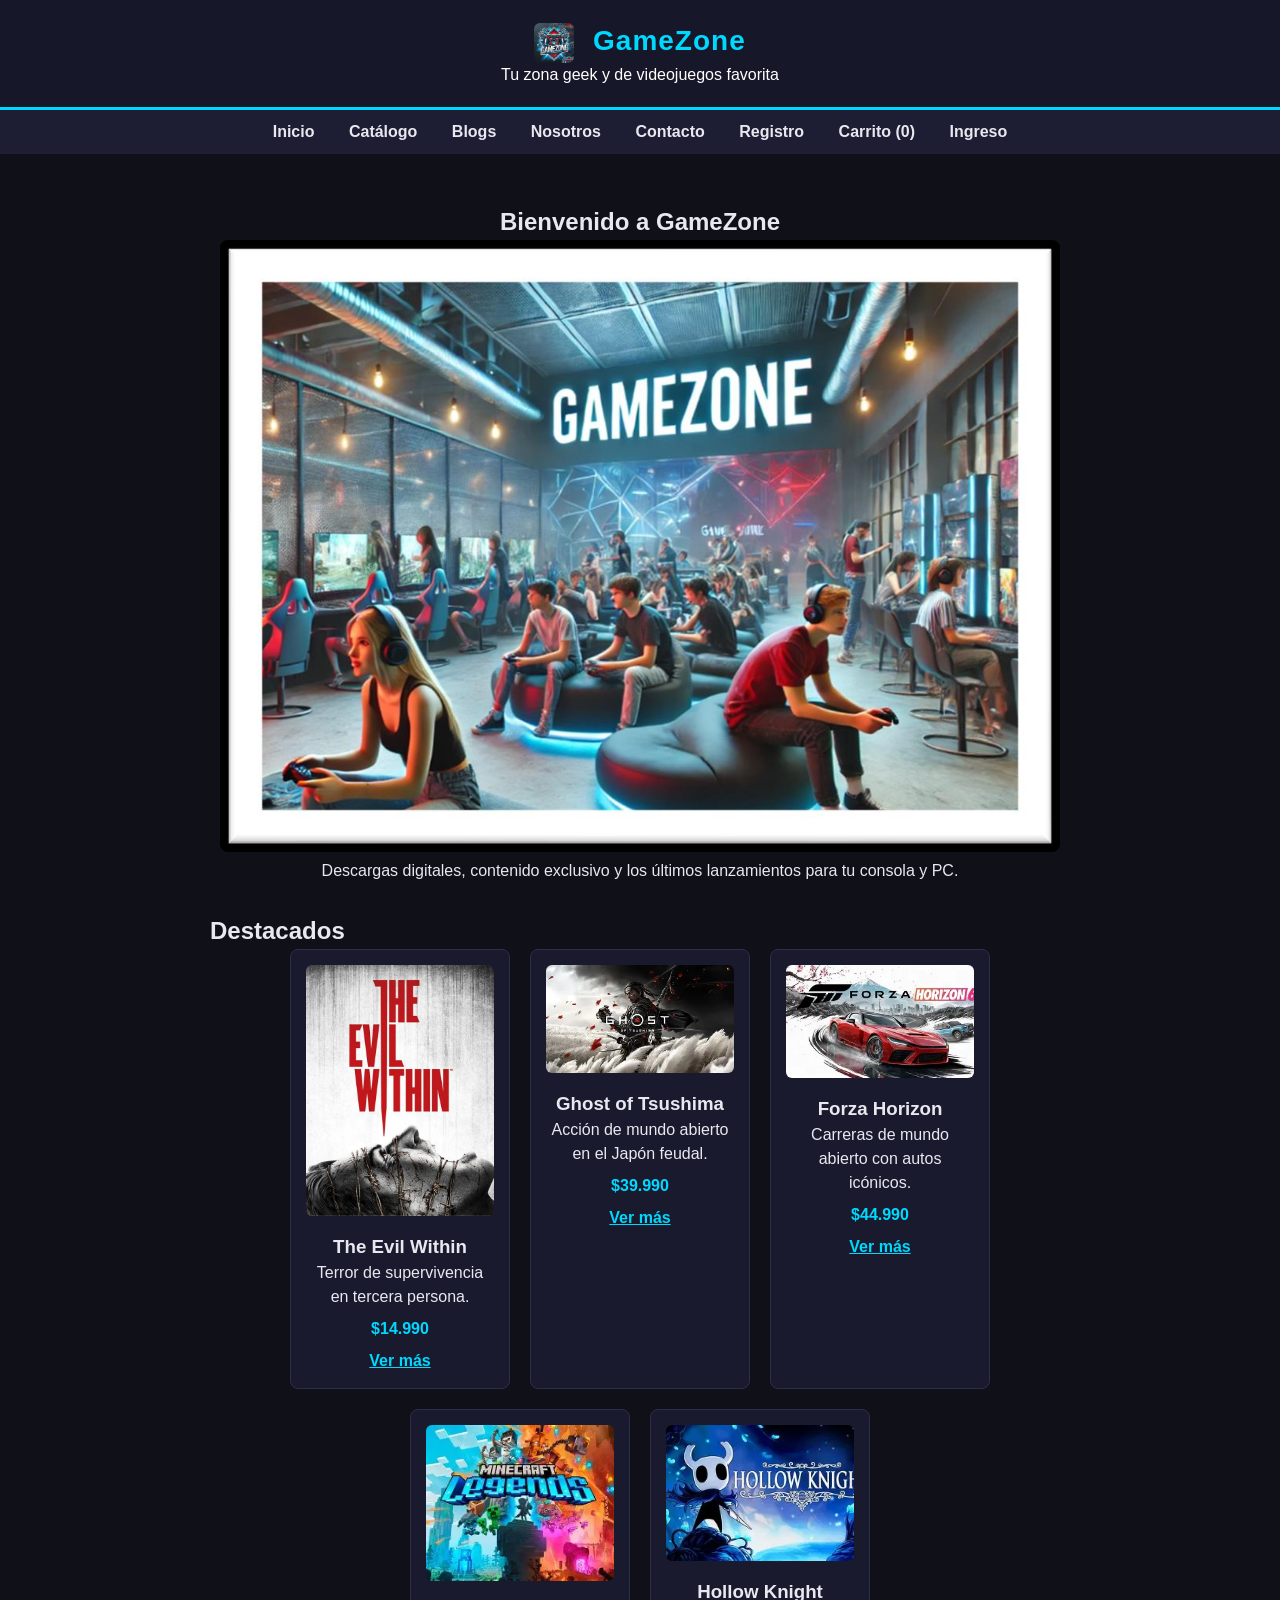
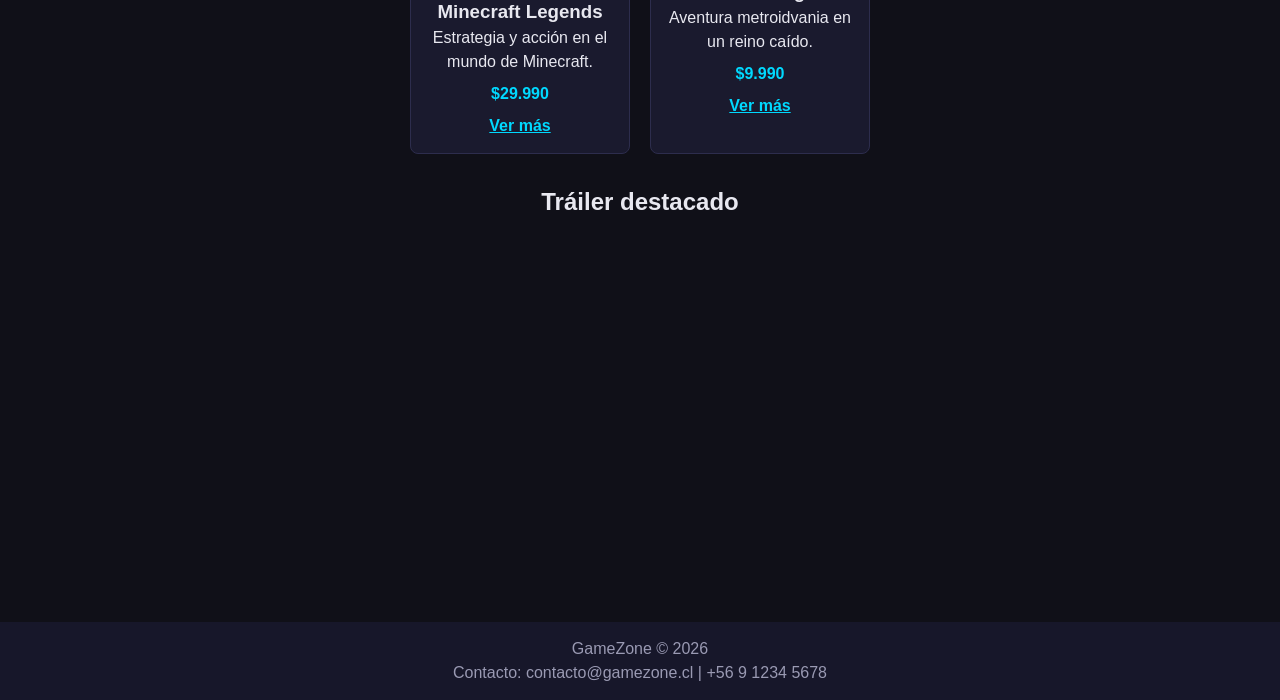
<file: index.html>
<!DOCTYPE html>
<html lang="es">
<head>
  <meta charset="UTF-8">
  <meta name="viewport" content="width=device-width, initial-scale=1.0">
  <title>GameZone - Inicio</title>
  <link rel="stylesheet" href="style.css">
</head>
<body>

  <header>
    <h1><img src="images/logo-gamezone.jpg" alt="Logo GameZone" class="logo"> GameZone</h1>
    <p>Tu zona geek y de videojuegos favorita</p>
  </header>

  <nav>
    <a href="index.html">Inicio</a>
    <a href="catalogo.html">Catálogo</a>
    <a href="blogs.html">Blogs</a>
    <a href="nosotros.html">Nosotros</a>
    <a href="contacto.html">Contacto</a>
    <a href="registro.html">Registro</a>
    <a href="carrito.html">Carrito (<span id="carrito-contador">0</span>)</a>
    <a href="ingreso.html" id="nav-ingreso">Ingreso</a>
  </nav>

  <main>
      <section class="hero">
      <h2>Bienvenido a GameZone</h2>
      <img src="images/hero-gamezone.jpg" alt="Jóvenes jugando videojuegos en la tienda GameZone">
      <p>Descargas digitales, contenido exclusivo y los últimos lanzamientos para tu consola y PC.</p>
    </section>

       <section>
      <h2>Destacados</h2>
      <div class="juegos-grid">
        <article class="juego-card">
          <img src="images/juego-evil-within.jpg" alt="Portada de The Evil Within">
          <h3>The Evil Within</h3>
          <p>Terror de supervivencia en tercera persona.</p>
          <p class="precio">$14.990</p>
          <a href="catalogo.html#evil-within">Ver más</a>
        </article>

        <article class="juego-card">
          <img src="images/juego-ghost-tsushima.jpg" alt="Portada de Ghost of Tsushima">
          <h3>Ghost of Tsushima</h3>
          <p>Acción de mundo abierto en el Japón feudal.</p>
          <p class="precio">$39.990</p>
          <a href="catalogo.html#ghost-tsushima">Ver más</a>
        </article>

        <article class="juego-card">
          <img src="images/juego-forza-horizon.jpg" alt="Portada de Forza Horizon">
          <h3>Forza Horizon</h3>
          <p>Carreras de mundo abierto con autos icónicos.</p>
          <p class="precio">$44.990</p>
          <a href="catalogo.html#forza-horizon">Ver más</a>
        </article>

        <article class="juego-card">
          <img src="images/juego-minecraft-legends.jpg" alt="Portada de Minecraft Legends">
          <h3>Minecraft Legends</h3>
          <p>Estrategia y acción en el mundo de Minecraft.</p>
          <p class="precio">$29.990</p>
          <a href="catalogo.html#minecraft-legends">Ver más</a>
        </article>

        <article class="juego-card">
          <img src="images/juego-hollow-knight.jpg" alt="Portada de Hollow Knight">
          <h3>Hollow Knight</h3>
          <p>Aventura metroidvania en un reino caído.</p>
          <p class="precio">$9.990</p>
          <a href="catalogo.html#hollow-knight">Ver más</a>
        </article>
      </div>
    </section>

    <section class="trailer">
      <h2>Tráiler destacado</h2>
      <iframe width="560" height="315" src="https://www.youtube.com/embed/MmB9b5njVbA" title="Tráiler destacado" allowfullscreen></iframe>
    </section>
  </main>

  <footer>
    <p>GameZone &copy 2026</p>
    <p>Contacto: contacto@gamezone.cl | +56 9 1234 5678</p>
  </footer>

  <script src="carrito-core.js"></script>
  <script src="sesion.js"></script>
</body>
</html>
</file>
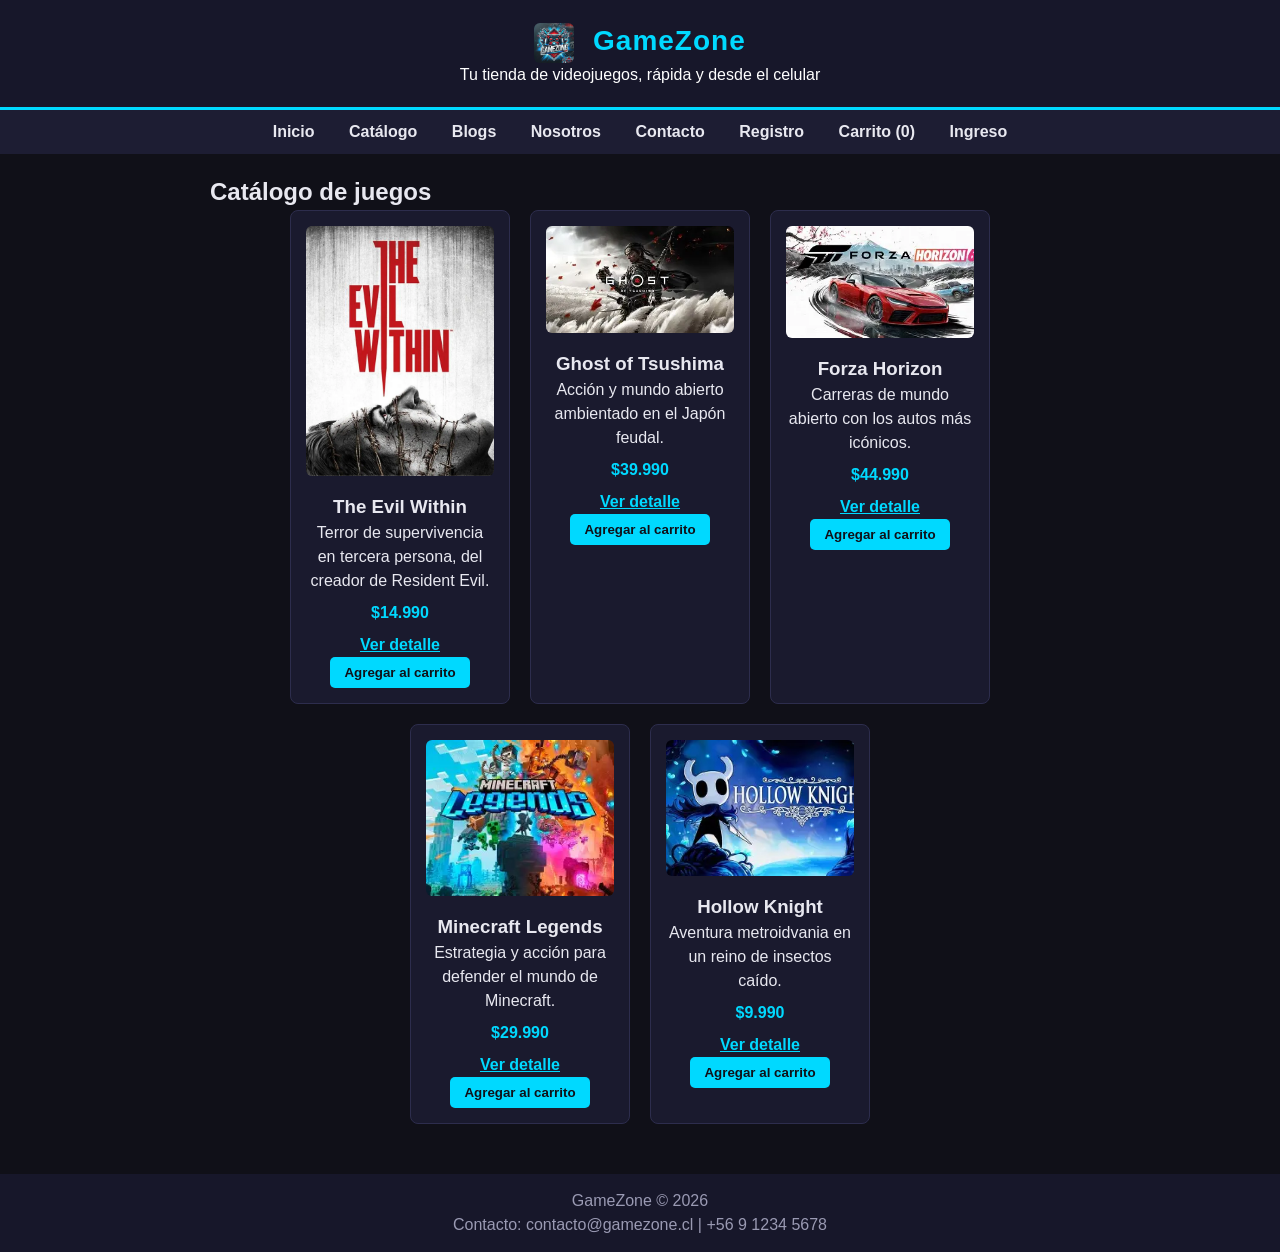
<file: catalogo.html>
<!DOCTYPE html>
<html lang="es">
<head>
  <meta charset="UTF-8">
  <meta name="viewport" content="width=device-width, initial-scale=1.0">
  <title>GameZone - Catálogo</title>
  <link rel="stylesheet" href="style.css">
</head>
<body>

  <header>
    <h1><img src="images/logo-gamezone.jpg" alt="Logo GameZone" class="logo"> GameZone</h1>
    <p>Tu tienda de videojuegos, rápida y desde el celular</p>
  </header>

  <nav>
    <a href="index.html">Inicio</a>
    <a href="catalogo.html">Catálogo</a>
    <a href="blogs.html">Blogs</a>
    <a href="nosotros.html">Nosotros</a>
    <a href="contacto.html">Contacto</a>
    <a href="registro.html">Registro</a>
    <a href="carrito.html">Carrito (<span id="carrito-contador">0</span>)</a>
    <a href="ingreso.html" id="nav-ingreso">Ingreso</a>
  </nav>

  <main>
    <section>
      <h2>Catálogo de juegos</h2>
      <div class="juegos-grid">
        <article class="juego-card" id="evil-within">
          <img src="images/juego-evil-within.jpg" alt="Portada de The Evil Within">
          <h3>The Evil Within</h3>
          <p>Terror de supervivencia en tercera persona, del creador de Resident Evil.</p>
          <p class="precio">$14.990</p>
          <a href="detalle-producto.html?id=evil-within">Ver detalle</a>
          <button class="btn-carrito" type="button">Agregar al carrito</button>
        </article>

        <article class="juego-card" id="ghost-tsushima">
          <img src="images/juego-ghost-tsushima.jpg" alt="Portada de Ghost of Tsushima">
          <h3>Ghost of Tsushima</h3>
          <p>Acción y mundo abierto ambientado en el Japón feudal.</p>
          <p class="precio">$39.990</p>
          <a href="detalle-producto.html?id=ghost-tsushima">Ver detalle</a>
          <button class="btn-carrito" type="button">Agregar al carrito</button>
        </article>

        <article class="juego-card" id="forza-horizon">
          <img src="images/juego-forza-horizon.jpg" alt="Portada de Forza Horizon">
          <h3>Forza Horizon</h3>
          <p>Carreras de mundo abierto con los autos más icónicos.</p>
          <p class="precio">$44.990</p>
          <a href="detalle-producto.html?id=forza-horizon">Ver detalle</a>
          <button class="btn-carrito" type="button">Agregar al carrito</button>
        </article>

        <article class="juego-card" id="minecraft-legends">
          <img src="images/juego-minecraft-legends.jpg" alt="Portada de Minecraft Legends">
          <h3>Minecraft Legends</h3>
          <p>Estrategia y acción para defender el mundo de Minecraft.</p>
          <p class="precio">$29.990</p>
          <a href="detalle-producto.html?id=minecraft-legends">Ver detalle</a>
          <button class="btn-carrito" type="button">Agregar al carrito</button>
        </article>

        <article class="juego-card" id="hollow-knight">
          <img src="images/juego-hollow-knight.jpg" alt="Portada de Hollow Knight">
          <h3>Hollow Knight</h3>
          <p>Aventura metroidvania en un reino de insectos caído.</p>
          <p class="precio">$9.990</p>
          <a href="detalle-producto.html?id=hollow-knight">Ver detalle</a>
          <button class="btn-carrito" type="button">Agregar al carrito</button>
        </article>
      </div>
    </section>
  </main>

  <footer>
    <p>GameZone &copy 2026</p>
    <p>Contacto: contacto@gamezone.cl | +56 9 1234 5678</p>
  </footer>

  <script src="carrito-core.js"></script>
  <script src="sesion.js"></script>
  <script src="catalogo.js"></script>
</body>
</html>
</file>
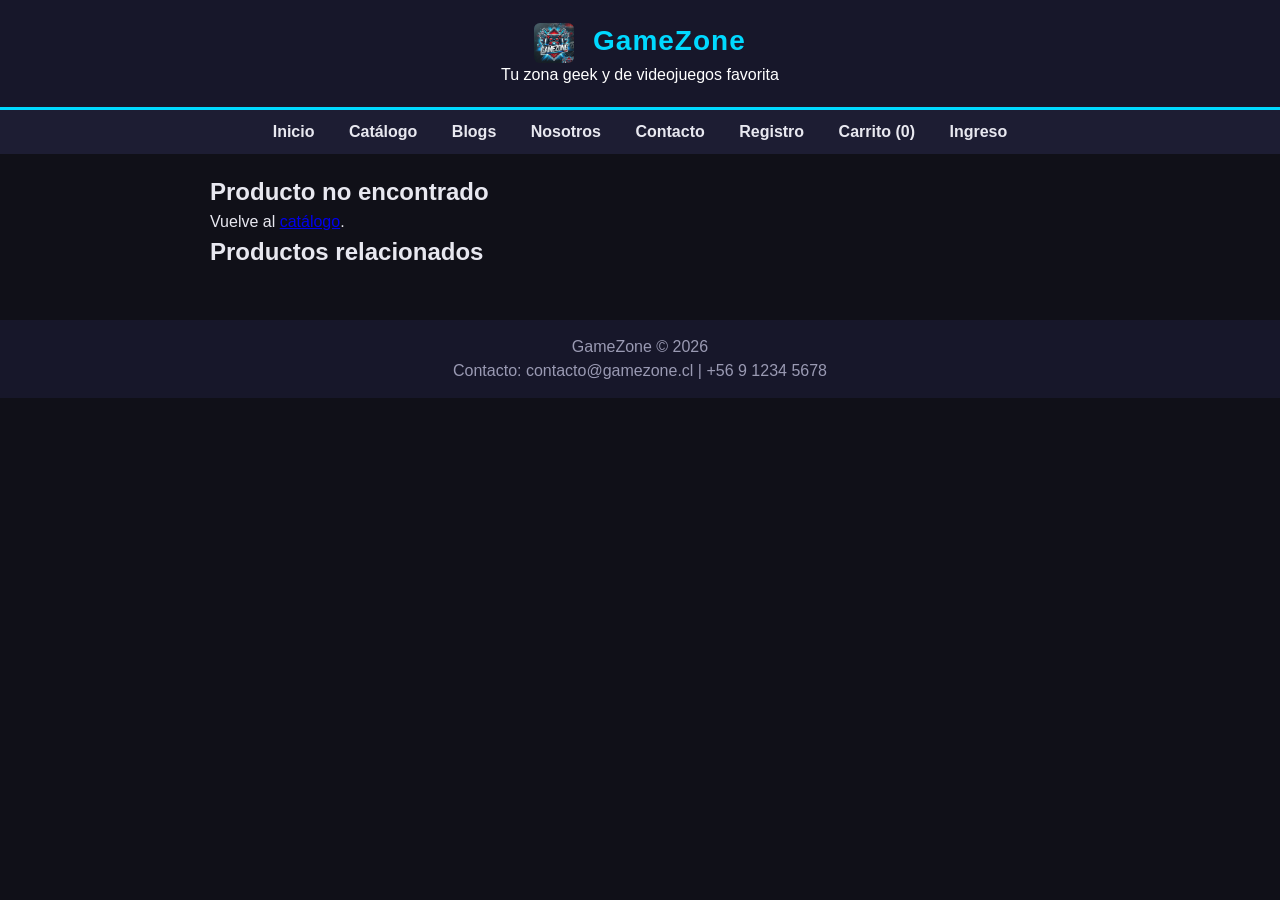
<file: detalle-producto.html>
<!DOCTYPE html>
<html lang="es">
<head>
  <meta charset="UTF-8">
  <meta name="viewport" content="width=device-width, initial-scale=1.0">
  <title>GameZone - Detalle de producto</title>
  <link rel="stylesheet" href="style.css">
</head>
<body>

  <header>
    <h1><img src="images/logo-gamezone.jpg" alt="Logo GameZone" class="logo"> GameZone</h1>
    <p>Tu zona geek y de videojuegos favorita</p>
  </header>

  <nav>
    <a href="index.html">Inicio</a>
    <a href="catalogo.html">Catálogo</a>
    <a href="blogs.html">Blogs</a>
    <a href="nosotros.html">Nosotros</a>
    <a href="contacto.html">Contacto</a>
    <a href="registro.html">Registro</a>
    <a href="carrito.html">Carrito (<span id="carrito-contador">0</span>)</a>
    <a href="ingreso.html" id="nav-ingreso">Ingreso</a>
  </nav>

  <main>
    <section id="detalle-producto">
      <!-- Contenido generado por detalle-producto.js según el ?id= de la URL -->
    </section>

    <section>
      <h2>Productos relacionados</h2>
      <div class="juegos-grid" id="relacionados"></div>
    </section>
  </main>

  <footer>
    <p>GameZone &copy 2026</p>
    <p>Contacto: contacto@gamezone.cl | +56 9 1234 5678</p>
  </footer>

  <script src="productos-data.js"></script>
  <script src="carrito-core.js"></script>
  <script src="sesion.js"></script>
  <script src="detalle-producto.js"></script>
</body>
</html>
</file>
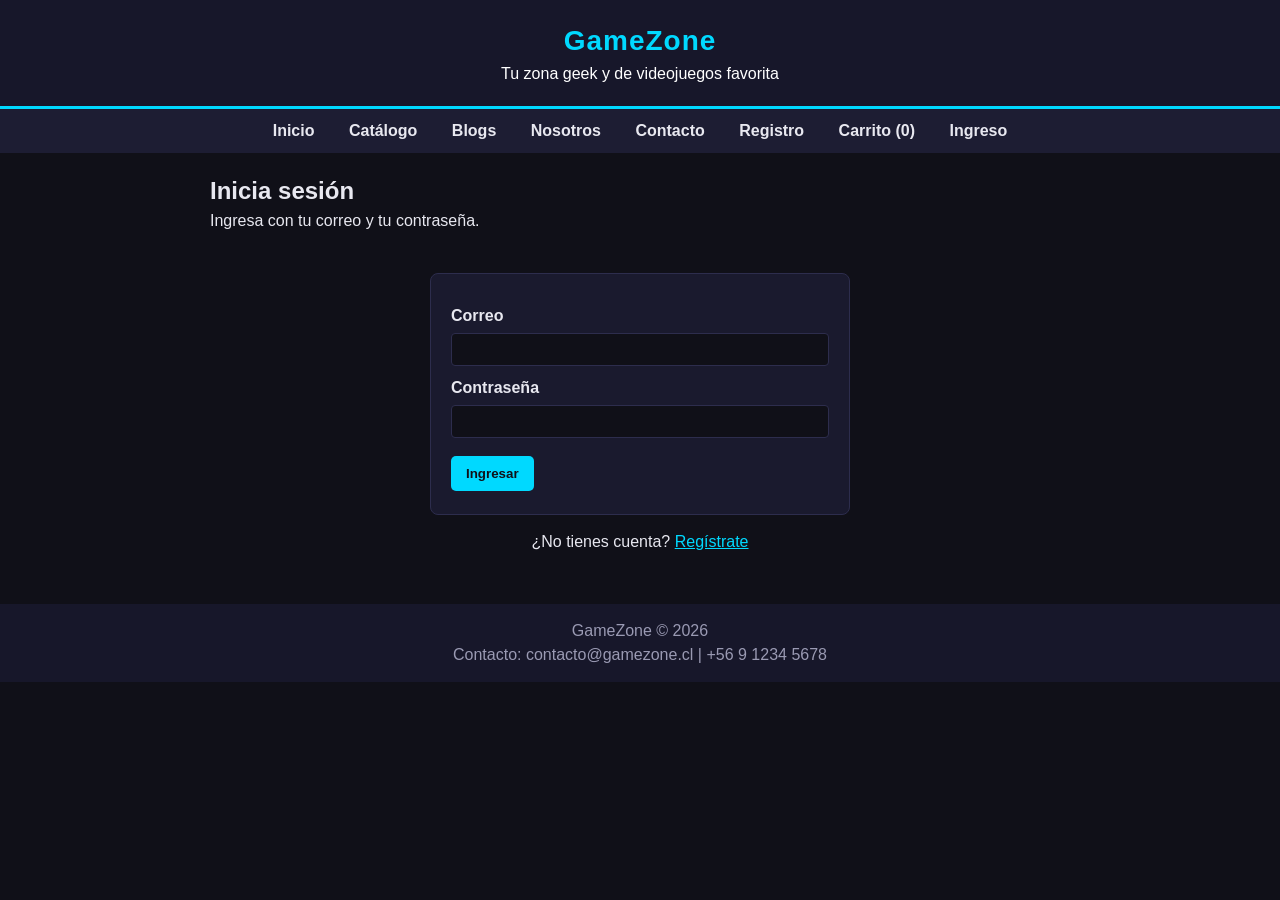
<file: ingreso.html>
<!DOCTYPE html>
<html lang="es">
<head>
  <meta charset="UTF-8">
  <meta name="viewport" content="width=device-width, initial-scale=1.0">
  <title>GameZone - Ingreso</title>
  <link rel="stylesheet" href="style.css">
</head>
<body>

  <header>
    <h1>GameZone</h1>
    <p>Tu zona geek y de videojuegos favorita</p>
  </header>

  <nav>
    <a href="index.html">Inicio</a>
    <a href="catalogo.html">Catálogo</a>
    <a href="blogs.html">Blogs</a>
    <a href="nosotros.html">Nosotros</a>
    <a href="contacto.html">Contacto</a>
    <a href="registro.html">Registro</a>
    <a href="carrito.html">Carrito (<span id="carrito-contador">0</span>)</a>
    <a href="ingreso.html" id="nav-ingreso">Ingreso</a>
  </nav>

  <main>
    <section>
      <h2>Inicia sesión</h2>
            <p>Ingresa con tu correo y tu contraseña.</p>

      <form id="form-ingreso" novalidate>
        <label for="correo">Correo</label>
        <input type="email" id="correo" name="correo" autocomplete="email" maxlength="100">
        <p class="error" id="error-correo"></p>

        <label for="contrasena">Contraseña</label>
        <input type="password" id="contrasena" name="contrasena" autocomplete="current-password">
        <p class="error" id="error-contrasena"></p>

        <button type="submit">Ingresar</button>
        <p class="error" id="form-exito"></p>
      </form>

      <p class="form-extra">¿No tienes cuenta? <a href="registro.html">Regístrate</a></p>
    </section>
  </main>

  <footer>
    <p>GameZone &copy 2026</p>
    <p>Contacto: contacto@gamezone.cl | +56 9 1234 5678</p>
  </footer>

  <script src="carrito-core.js"></script>
  <script src="sesion.js"></script>
  <script src="usuarios-data.js"></script>
  <script src="ingreso.js"></script>
</body>
</html>
</file>
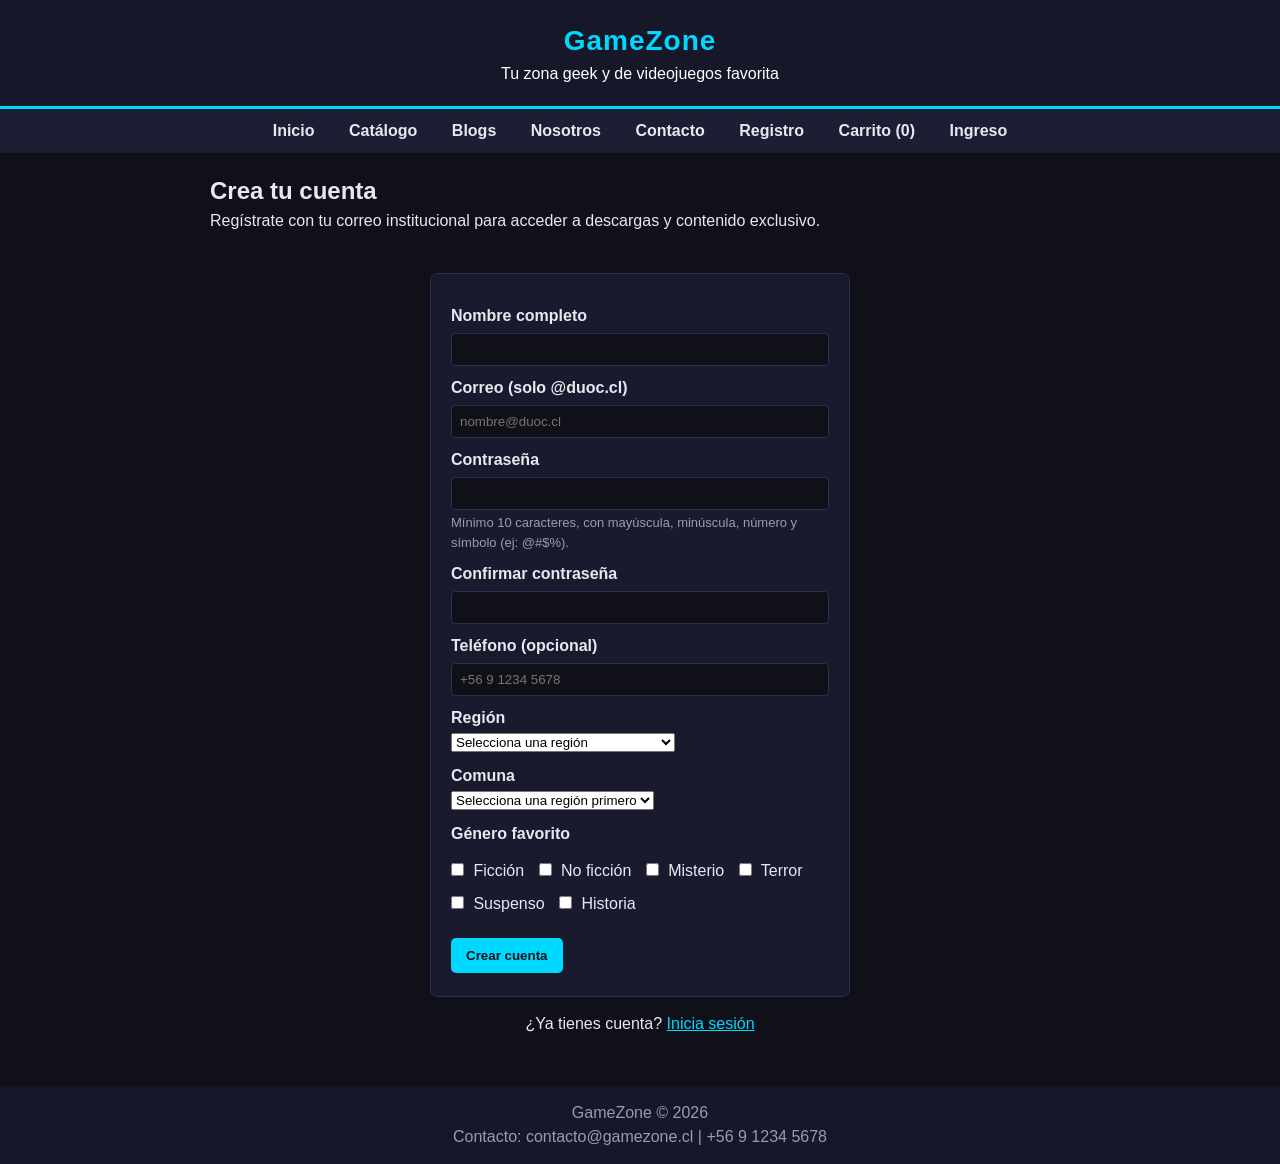
<file: registro.html>
<!DOCTYPE html>
<html lang="es">
<head>
  <meta charset="UTF-8">
  <meta name="viewport" content="width=device-width, initial-scale=1.0">
  <title>GameZone - Registro</title>
  <link rel="stylesheet" href="style.css">
</head>
<body>

  <header>
    <h1>GameZone</h1>
    <p>Tu zona geek y de videojuegos favorita</p>
  </header>

  <nav>
    <a href="index.html">Inicio</a>
    <a href="catalogo.html">Catálogo</a>
    <a href="blogs.html">Blogs</a>
    <a href="nosotros.html">Nosotros</a>
    <a href="contacto.html">Contacto</a>
    <a href="registro.html">Registro</a>
    <a href="carrito.html">Carrito (<span id="carrito-contador">0</span>)</a>
    <a href="ingreso.html" id="nav-ingreso">Ingreso</a>
  </nav>

  <main>
    <section>
      <h2>Crea tu cuenta</h2>
      <p>Regístrate con tu correo institucional para acceder a descargas y contenido exclusivo.</p>

      <form id="form-registro" novalidate>
        <label for="nombre">Nombre completo</label>
        <input type="text" id="nombre" name="nombre" autocomplete="name" maxlength="100">
        <p class="error" id="error-nombre"></p>

        <label for="correo">Correo (solo @duoc.cl)</label>
        <input type="email" id="correo" name="correo" autocomplete="email" maxlength="60" placeholder="nombre@duoc.cl">
        <p class="error" id="error-correo"></p>

        <label for="contrasena">Contraseña</label>
        <input type="password" id="contrasena" name="contrasena" autocomplete="new-password">
        <p class="ayuda">Mínimo 10 caracteres, con mayúscula, minúscula, número y símbolo (ej: @#$%).</p>
        <p class="error" id="error-contrasena"></p>

        <label for="confirmar">Confirmar contraseña</label>
        <input type="password" id="confirmar" name="confirmar" autocomplete="new-password">
        <p class="error" id="error-confirmar"></p>

        <label for="telefono">Teléfono (opcional)</label>
        <input type="tel" id="telefono" name="telefono" autocomplete="tel" placeholder="+56 9 1234 5678">
        <p class="error" id="error-telefono"></p>

        <label for="region">Región</label>
        <select id="region" name="region">
          <option value="">Selecciona una región</option>
        </select>
        <p class="error" id="error-region"></p>

        <label for="comuna">Comuna</label>
        <select id="comuna" name="comuna">
          <option value="">Selecciona una región primero</option>
        </select>
        <p class="error" id="error-comuna"></p>

        <label>Género favorito</label>
        <div class="checklist">
          <label><input type="checkbox" name="genero" value="FICCION"> Ficción</label>
          <label><input type="checkbox" name="genero" value="NO_FICCION"> No ficción</label>
          <label><input type="checkbox" name="genero" value="MISTERIO"> Misterio</label>
          <label><input type="checkbox" name="genero" value="TERROR"> Terror</label>
          <label><input type="checkbox" name="genero" value="SUSPENSO"> Suspenso</label>
          <label><input type="checkbox" name="genero" value="HISTORIA"> Historia</label>
        </div>
        <p class="error" id="error-genero"></p>

        <button type="submit">Crear cuenta</button>
        <p class="error" id="form-exito"></p>
      </form>

      <p class="form-extra">¿Ya tienes cuenta? <a href="ingreso.html">Inicia sesión</a></p>
    </section>
  </main>

  <footer>
    <p>GameZone &copy 2026</p>
    <p>Contacto: contacto@gamezone.cl | +56 9 1234 5678</p>
  </footer>

  <script src="carrito-core.js"></script>
  <script src="sesion.js"></script>
  <script src="region-comuna.js"></script>
  <script src="registro.js"></script>
</body>
</html>
</file>
<file: style.css>
* {
  margin: 0;
  padding: 0;
  box-sizing: border-box;
}

body {
  font-family: Arial, Helvetica, sans-serif;
  background-color: #101018;
  color: #e8e8f0;
  line-height: 1.5;
}

header {
  background-color: #17172a;
  color: white;
  padding: 20px;
  text-align: center;
  border-bottom: 3px solid #00d9ff;
}

header h1 {
  font-size: 28px;
  color: #00d9ff;
  letter-spacing: 1px;
}

nav {
  background-color: #1d1d33;
  padding: 10px;
  text-align: center;
}

nav a {
  color: #e8e8f0;
  text-decoration: none;
  margin: 0 15px;
  font-weight: bold;
}

nav a:hover {
  color: #00d9ff;
  text-decoration: underline;
}

main {
  max-width: 900px;
  margin: 0 auto;
  padding: 20px;
}

.hero {
  text-align: center;
  padding: 30px 10px;
}

.hero img {
  max-width: 100%;
  border-radius: 8px;
}

.juegos-grid {
  display: flex;
  flex-wrap: wrap;
  gap: 20px;
  justify-content: center;
}

article.juego-card {
  background-color: #1a1a2e;
  border: 1px solid #2d2d4d;
  border-radius: 8px;
  padding: 15px;
  width: 220px;
  text-align: center;
}

article.juego-card img {
  max-width: 100%;
  border-radius: 6px;
  margin-bottom: 10px;
}

article.juego-card a {
  color: #00d9ff;
  font-weight: bold;
}

.precio {
  font-weight: bold;
  color: #00d9ff;
  margin: 8px 0;
}

.btn-carrito {
  background-color: #00d9ff;
  color: #101018;
  border: none;
  padding: 8px 14px;
  border-radius: 5px;
  cursor: pointer;
  font-weight: bold;
}

.btn-carrito:hover {
  background-color: #33e0ff;
}

.btn-carrito:disabled {
  background-color: #2d2d4d;
  color: #8a8aa3;
  cursor: default;
}

.trailer {
  text-align: center;
  margin: 30px 0;
}

.trailer iframe {
  max-width: 100%;
  border-radius: 8px;
  border: none;
}

form {
  background-color: #1a1a2e;
  border: 1px solid #2d2d4d;
  border-radius: 8px;
  padding: 20px;
  max-width: 420px;
 margin: 40px auto 0;
}

form label {
  display: block;
  margin-top: 10px;
  font-weight: bold;
}

form input,
form textarea {
  width: 100%;
  padding: 8px;
  margin-top: 5px;
  border: 1px solid #2d2d4d;
  border-radius: 4px;
  background-color: #101018;
  color: #e8e8f0;
  font-family: inherit;
}

.checklist {
  margin-top: 8px;
}

.checklist label {
  display: inline-block;
  font-weight: normal;
  margin: 4px 10px 4px 0;
}

.checklist input {
  width: auto;
  margin-right: 5px;
}

form button[type="submit"] {
  margin-top: 15px;
  background-color: #00d9ff;
  color: #101018;
  border: none;
  padding: 10px 15px;
  border-radius: 5px;
  cursor: pointer;
  font-weight: bold;
}

form button[type="submit"]:hover {
  background-color: #33e0ff;
}

.error {
  color: #ff4d6d;
  font-size: 14px;
  margin-top: 3px;
}

.ayuda {
  color: #9a9ab3;
  font-size: 13px;
  margin-top: 3px;
}

.form-extra {
  text-align: center;
  margin-top: 15px;
}

.form-extra a {
  color: #00d9ff;
}

.nosotros-lista {
  margin-top: 10px;
  padding-left: 20px;
}

.detalle-layout {
  display: flex;
  flex-wrap: wrap;
  gap: 25px;
  background-color: #1a1a2e;
  border: 1px solid #2d2d4d;
  border-radius: 8px;
  padding: 20px;
}

.detalle-layout img {
  max-width: 280px;
  width: 100%;
  border-radius: 8px;
  height: fit-content;
}

.detalle-layout div {
  flex: 1;
  min-width: 220px;
}

.detalle-layout label {
  display: block;
  margin-top: 10px;
  font-weight: bold;
}

.detalle-layout input {
  width: 80px;
  padding: 6px;
  margin: 6px 0;
  border: 1px solid #2d2d4d;
  border-radius: 4px;
  background-color: #101018;
  color: #e8e8f0;
}

.admin-badge {
  background-color: #8b5cf6;
  color: white;
  font-size: 13px;
  padding: 2px 8px;
  border-radius: 4px;
  vertical-align: middle;
  margin-left: 8px;
}

.admin-layout {
  display: flex;
  max-width: 1000px;
  margin: 0 auto;
  gap: 20px;
  padding: 20px;
}

.admin-sidebar {
  background-color: #17172a;
  border: 1px solid #2d2d4d;
  border-radius: 8px;
  padding: 15px;
  width: 160px;
  flex-shrink: 0;
  display: flex;
  flex-direction: column;
  gap: 10px;
  height: fit-content;
}

.admin-sidebar a {
  color: #e8e8f0;
  text-decoration: none;
  font-weight: bold;
}

.admin-sidebar a:hover {
  color: #00d9ff;
}

.admin-content {
  flex: 1;
  min-width: 0;
  overflow-x: auto;
}

.admin-resumen {
  display: flex;
  gap: 20px;
  margin-top: 20px;
  flex-wrap: wrap;
}

.admin-tarjeta {
  background-color: #1a1a2e;
  border: 1px solid #2d2d4d;
  border-radius: 8px;
  padding: 20px;
  text-align: center;
  min-width: 140px;
}

.admin-tarjeta h3 {
  font-size: 32px;
  color: #00d9ff;
}

.admin-tabla {
  display: block;
  overflow-x: auto;
  width: 100%;
  border-collapse: collapse;
  margin-top: 15px;
  background-color: #1a1a2e;
  border: 1px solid #2d2d4d;
}

.admin-tabla th,
.admin-tabla td {
  padding: 10px;
  border-bottom: 1px solid #2d2d4d;
  text-align: left;
}

.admin-tabla th {
  background-color: #17172a;
  color: #00d9ff;
}

.admin-tabla a {
  color: #00d9ff;
}

.alerta-stock {
  color: #ff4d6d;
  font-size: 12px;
  font-weight: bold;
  white-space: nowrap;
}

.btn-cantidad,
.btn-quitar {
  background-color: #2d2d4d;
  color: #e8e8f0;
  border: none;
  padding: 4px 10px;
  border-radius: 4px;
  cursor: pointer;
}

.btn-cantidad:hover,
.btn-quitar:hover {
  background-color: #3d3d5d;
}

.carrito-resumen {
  background-color: #1a1a2e;
  border: 1px solid #2d2d4d;
  border-radius: 8px;
  padding: 20px;
  max-width: 420px;
  margin: 20px auto 0;
}

.carrito-resumen input {
  width: 100%;
  padding: 8px;
  margin: 5px 0 10px;
  border: 1px solid #2d2d4d;
  border-radius: 4px;
  background-color: #101018;
  color: #e8e8f0;
}

.carrito-resumen button {
  background-color: #00d9ff;
  color: #101018;
  border: none;
  padding: 8px 15px;
  border-radius: 5px;
  cursor: pointer;
  font-weight: bold;
  margin-bottom: 10px;
}

.carrito-resumen button:hover {
  background-color: #33e0ff;
}

#btn-pagar {
  display: block;
  width: 100%;
}

footer {
  background-color: #17172a;
  color: #9a9ab3;
  text-align: center;
  padding: 15px;
  margin-top: 30px;
}

/* Ajustes para celular: menu mas compacto y panel admin apilado */
@media (max-width: 700px) {
  .admin-layout {
    flex-direction: column;
  }

  .admin-sidebar {
    width: 100%;
    flex-direction: row;
    flex-wrap: wrap;
    justify-content: center;
  }

  .admin-content {
    width: 100%;
  }
}

@media (max-width: 480px) {
  nav a {
    margin: 0 8px;
    font-size: 14px;
  }

  header h1 {
    font-size: 24px;
  }
}
.logo {
  height: 40px;
  vertical-align: middle;
  margin-right: 10px;
  border-radius: 6px;
}
</file>
